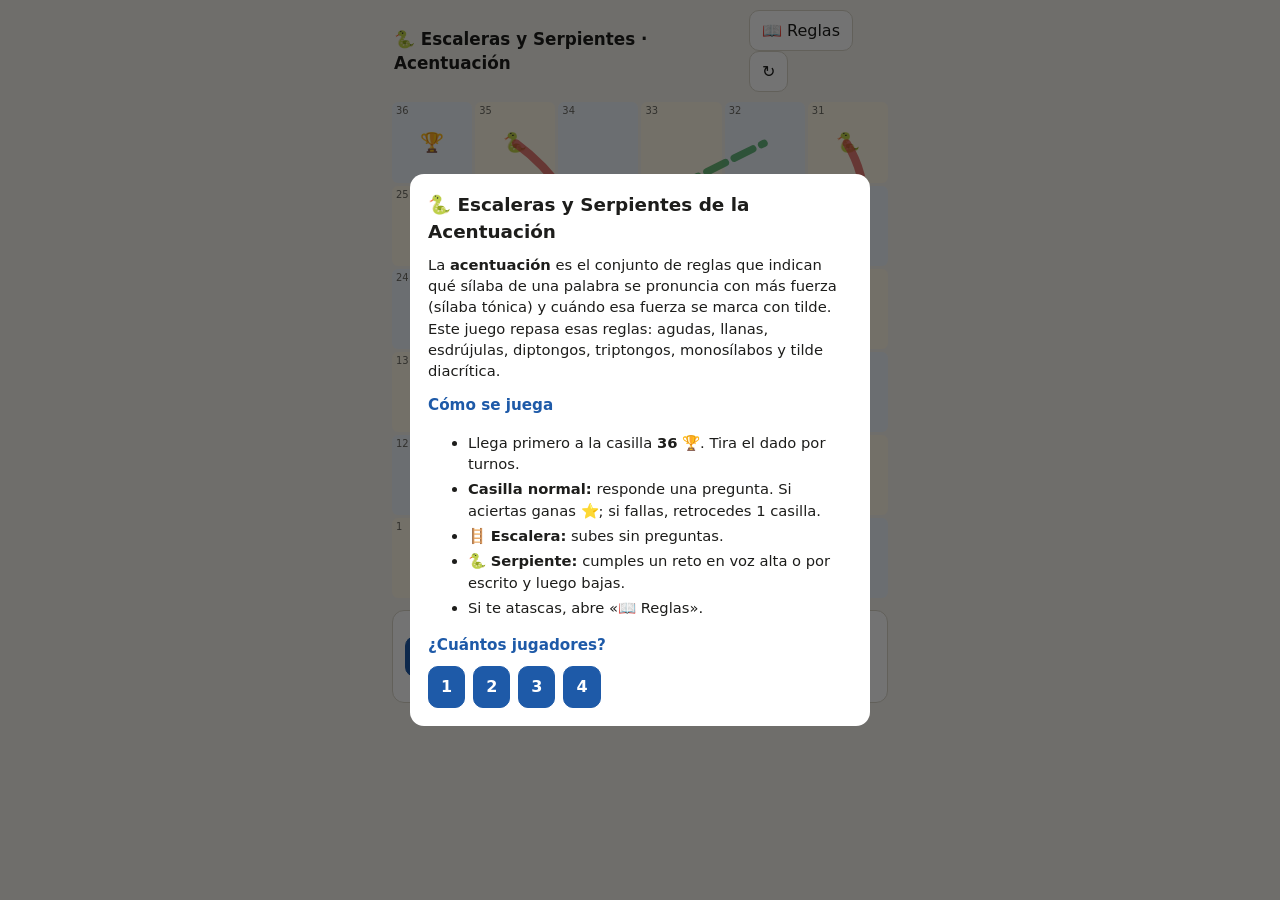
<file: index.html>
<!DOCTYPE html>
<html lang="es">
<head>
  <meta charset="utf-8">
  <meta name="viewport" content="width=device-width, initial-scale=1, viewport-fit=cover">
  <title>Escaleras y Serpientes de la Acentuación</title>
  <link rel="stylesheet" href="style.css">
</head>
<body>
  <header>
    <h1>🐍 Escaleras y Serpientes · Acentuación</h1>
    <div>
      <button type="button" data-action="guide">📖 Reglas</button>
      <button type="button" data-action="intro" title="Reiniciar">↻</button>
    </div>
  </header>
  <main>
    <div id="bw">
      <div id="b"></div>
      <svg id="sv" viewBox="0 0 6 6"></svg>
    </div>
    <div id="ui">
      <div id="turn"></div>
      <div class="r">
        <button type="button" class="p" id="rb" data-action="roll">🎲 Tirar dado</button>
        <span id="die">–</span>
      </div>
      <div id="sc"></div>
    </div>
  </main>
  <div id="m">
    <div id="mc"></div>
  </div>
  <script src="script.js"></script>
</body>
</html>
</file>
<file: style.css>
:root{--bg:#f6f4ee;--fg:#1d1d1b;--cd:#fff;--mu:#6b6a63;--bd:#d9d5c8;--ok:#2e7d32;--no:#c62828;--ac:#1e5aa8;--ca:#eef3fb;--cb:#fff8e6;color-scheme:light;box-sizing:border-box;padding-top:env(safe-area-inset-top,0px);padding-bottom:env(safe-area-inset-bottom,0px)}
@media(prefers-color-scheme:dark){:root:not([data-theme="light"]){--bg:#16171a;--fg:#ececea;--cd:#222428;--mu:#a3a39c;--bd:#3a3c42;--ok:#66bb6a;--no:#ef5350;--ac:#6ea8ff;--ca:#1e2a3d;--cb:#33301f;color-scheme:dark}}
:root[data-theme="dark"]{--bg:#16171a;--fg:#ececea;--cd:#222428;--mu:#a3a39c;--bd:#3a3c42;--ok:#66bb6a;--no:#ef5350;--ac:#6ea8ff;--ca:#1e2a3d;--cb:#33301f;color-scheme:dark}
html{scroll-padding-top:env(safe-area-inset-top,0px)}
*{box-sizing:border-box}
body{margin:0;background:var(--bg);color:var(--fg);font:16px/1.45 system-ui,-apple-system,"Segoe UI",sans-serif}
header{display:flex;justify-content:space-between;align-items:center;gap:8px;padding:10px 14px;max-width:520px;margin:auto}
h1{font-size:1.05rem;margin:0}
button{font:inherit;cursor:pointer;border:1px solid var(--bd);background:var(--cd);color:var(--fg);border-radius:10px;padding:8px 12px}
button.p{background:var(--ac);color:#fff;border-color:var(--ac);font-weight:600}
main{max-width:520px;margin:auto;padding:0 12px 20px}
#bw{position:relative}
#b{display:grid;grid-template:repeat(6,1fr)/repeat(6,1fr);gap:3px;aspect-ratio:1}
.c{background:var(--ca);border-radius:6px;position:relative;display:flex;align-items:center;justify-content:center;min-width:0}
.c:nth-child(odd){background:var(--cb)}
.c i{position:absolute;top:2px;left:4px;font-size:.62rem;color:var(--mu);font-style:normal}
.c b{font-size:1.2rem;font-weight:400}
.c u{position:absolute;bottom:0;left:0;right:0;text-align:center;text-decoration:none;font-size:.8rem;line-height:1}
#sv{position:absolute;inset:0;width:100%;height:100%;pointer-events:none}
#ui{margin-top:12px;background:var(--cd);border:1px solid var(--bd);border-radius:12px;padding:12px}
.r{display:flex;align-items:center;gap:12px;margin:10px 0}
#die{font-size:2rem;font-weight:700;min-width:2.2rem;text-align:center}
#sc{font-size:.85rem;color:var(--mu)}
#m{display:none;position:fixed;inset:0;background:rgba(0,0,0,.55);align-items:center;justify-content:center;padding:14px;z-index:9}
#mc{background:var(--cd);border-radius:14px;padding:18px;max-width:460px;width:100%;max-height:88vh;overflow:auto}
#mc h2{margin:0 0 8px;font-size:1.15rem}
#mc h3{margin:12px 0 4px;font-size:.95rem;color:var(--ac)}
#mc p,#mc li{margin:4px 0;font-size:.92rem}
.o{display:block;width:100%;text-align:left;margin:6px 0}
.o.ok{border-color:var(--ok);background:var(--ok);color:#fff}
.o.no{border-color:var(--no);background:var(--no);color:#fff}
.fb{margin:10px 0;padding:8px 10px;border-left:4px solid var(--ac);background:var(--ca);border-radius:6px;font-size:.9rem}
.n{display:flex;gap:8px;flex-wrap:wrap;margin-top:10px}
.muted{color:var(--mu)}
</file>
